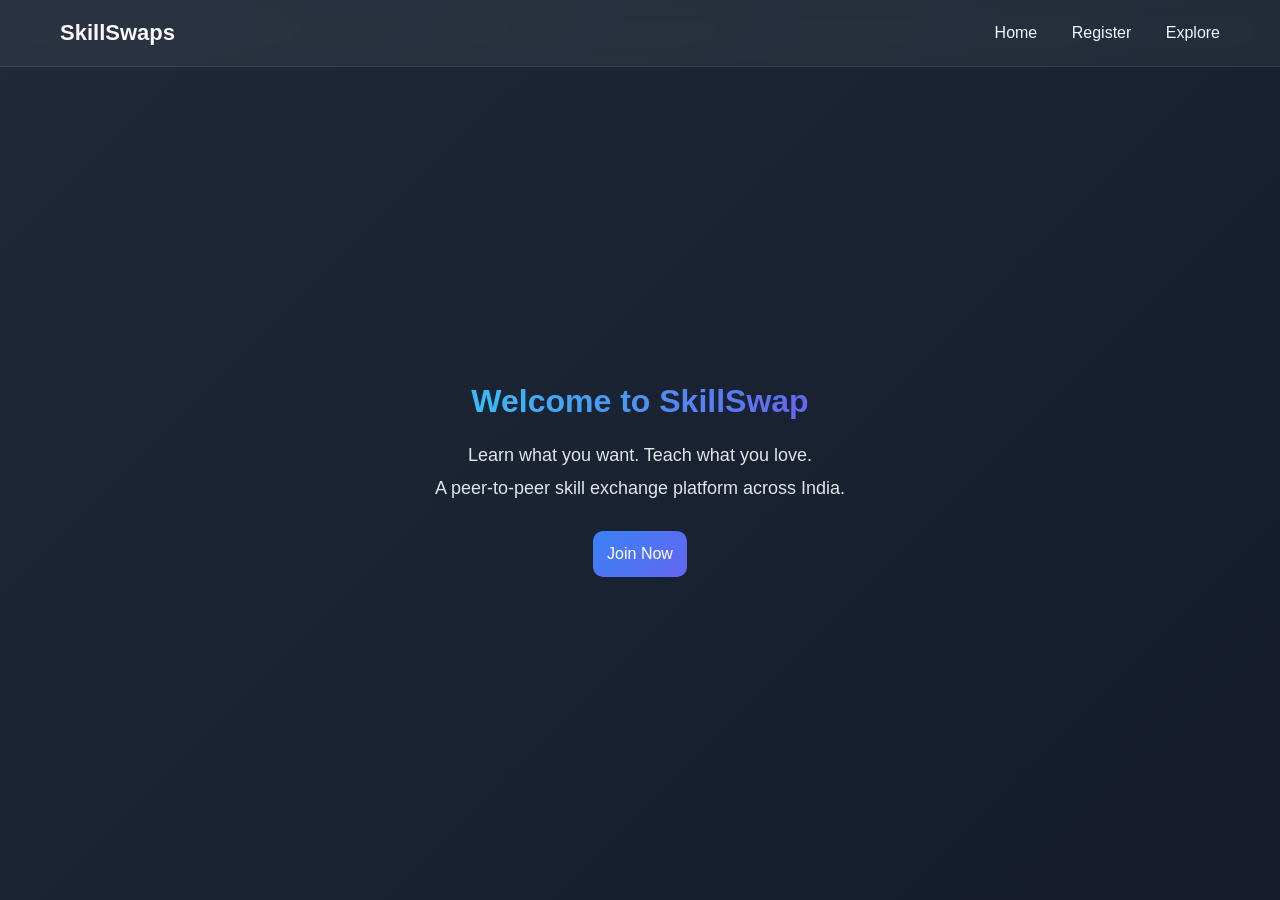
<file: index.html>
<!DOCTYPE html>
<html>
<head>
    <title>SkillSwap</title>
    <link rel="stylesheet" href="style.css">
</head>
<body>

    <nav>
        <h1>SkillSwaps</h1>
        <div>
            <a href="index.html">Home</a>
            <a href="register.html">Register</a>
            <a href="explore.html">Explore</a>
        </div>
    </nav>

    <div class="container">
        <h2>Welcome to SkillSwap</h2>
        <p>Learn what you want. Teach what you love.</p>
        <p>A peer-to-peer skill exchange platform across India.</p>
        <a href="register.html"><button>Join Now</button></a>
    </div>

</body>

</html>
</file>
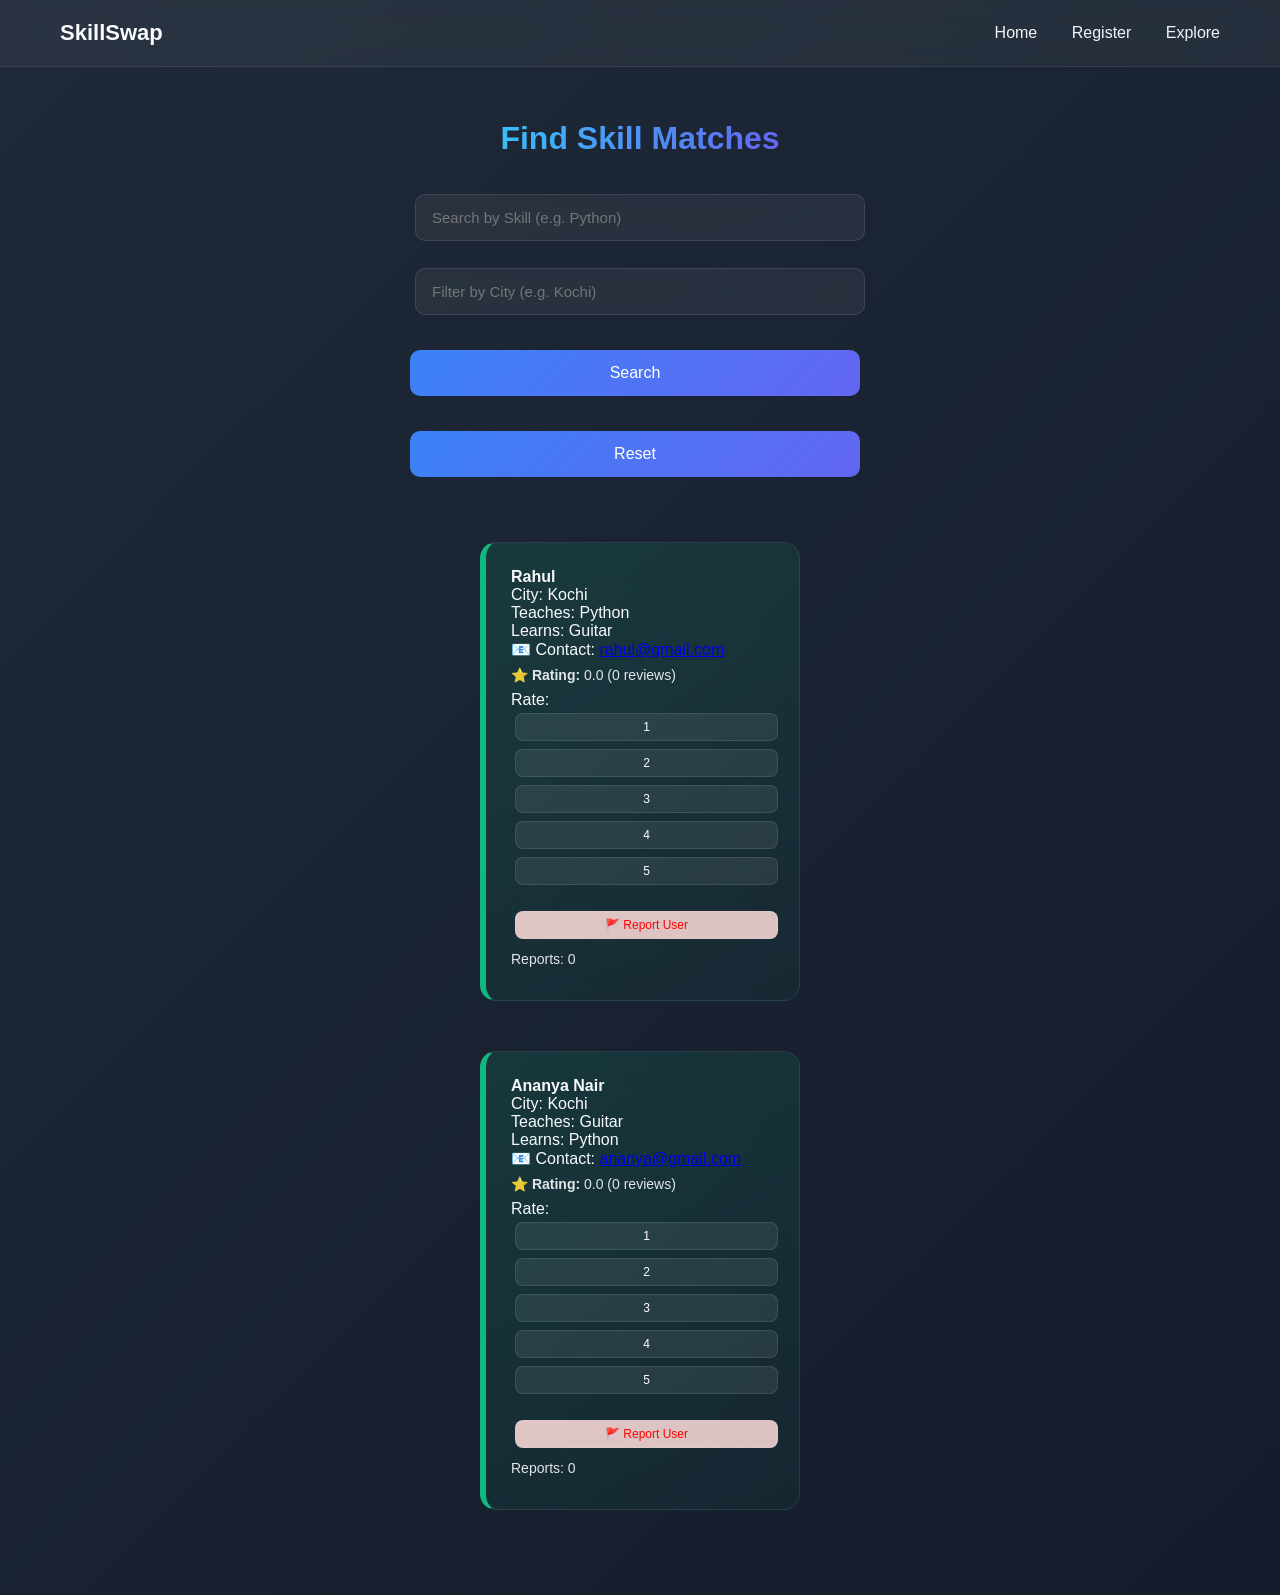
<file: explore.html>
<!DOCTYPE html>
<html>
<head>
    <title>Explore - SkillSwap</title>
    <link rel="stylesheet" href="style.css">
</head>
<body onload="displayUsers()">

    <nav>
        <h1>SkillSwap</h1>
        <div>
            <a href="index.html">Home</a>
            <a href="register.html">Register</a>
            <a href="explore.html">Explore</a>
        </div>
    </nav>

    <div class="container">
        <h2>Find Skill Matches</h2>

        <input type="text" id="searchSkill" placeholder="Search by Skill (e.g. Python)">
        <input type="text" id="searchCity" placeholder="Filter by City (e.g. Kochi)">
        <button onclick="applyFilters()">Search</button>
        <button onclick="displayUsers()">Reset</button>

        <div id="userList"></div>
    </div>

    <script src="script.js"></script>
</body>
</html>
</file>
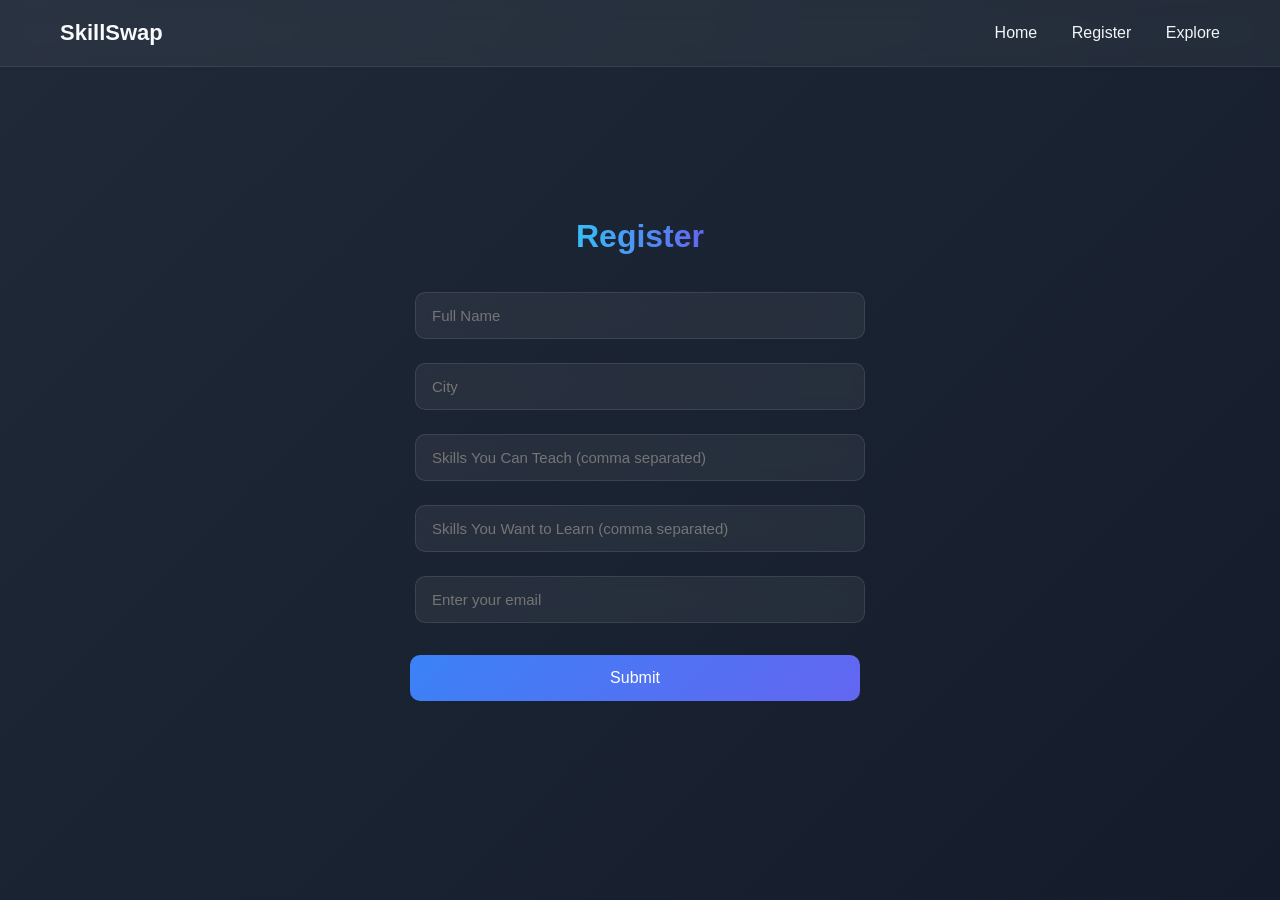
<file: register.html>
<!DOCTYPE html>
<html>
<head>
    <title>Register - SkillSwap</title>
    <link rel="stylesheet" href="style.css">
</head>
<body>

    <nav>
        <h1>SkillSwap</h1>
        <div>
            <a href="index.html">Home</a>
            <a href="register.html">Register</a>
            <a href="explore.html">Explore</a>
        </div>
    </nav>

    <div class="container">
        <h2>Register</h2>

        <input type="text" id="name" placeholder="Full Name">
        <input type="text" id="city" placeholder="City">
        <input type="text" id="teach" placeholder="Skills You Can Teach (comma separated)">
        <input type="text" id="learn" placeholder="Skills You Want to Learn (comma separated)">
        <input type="email" id="email" placeholder="Enter your email" required>
        <button onclick="addUser()">Submit</button>

        <p id="success"></p>
    </div>

    <script src="script.js"></script>
</body>
</html>
</file>
<file: style.css>
/* ================================================= */
/* ================= GLOBAL STYLES ================= */
/* ================================================= */

* {
    margin: 0;
    padding: 0;
    box-sizing: border-box;
}

body {
    font-family: 'Segoe UI', sans-serif;
    min-height: 100vh;
    background: linear-gradient(-45deg, #0f172a, #1e293b, #111827, #1f2937);
    background-size: 400% 400%;
    animation: gradientMove 12s ease infinite;
    color: #f8fafc;
}

/* ================================================= */
/* ================= NAVBAR ======================== */
/* ================================================= */

nav {
    width: 100%;
    padding: 20px 60px;
    display: flex;
    justify-content: space-between;
    align-items: center;
    background: rgba(255,255,255,0.05);
    backdrop-filter: blur(10px);
    border-bottom: 1px solid rgba(255,255,255,0.08);
    position: fixed;
    top: 0;
    z-index: 1000;
}

nav h1 {
    font-size: 22px;
    font-weight: 600;
}

nav a {
    color: #f1f5f9;
    text-decoration: none;
    margin-left: 30px;
    font-weight: 500;
    position: relative;
    transition: 0.3s ease;
}

nav a::after {
    content: "";
    position: absolute;
    width: 0%;
    height: 2px;
    background: #38bdf8;
    bottom: -6px;
    left: 0;
    transition: 0.3s ease;
}

nav a:hover::after {
    width: 100%;
}

/* ================================================= */
/* ================= CONTAINER ===================== */
/* ================================================= */

.container {
    padding: 140px 10% 60px 10%;
    animation: fadeIn 0.8s ease;
}

/* ================================================= */
/* ================= HEADINGS ====================== */
/* ================================================= */

.container h2 {
    font-size: 36px;
    margin-bottom: 25px;
    background: linear-gradient(90deg, #38bdf8, #6366f1);
    -webkit-background-clip: text;
    -webkit-text-fill-color: transparent;
}

/* ================================================= */
/* ================= BUTTONS ======================= */
/* ================================================= */

button {
    padding: 10px 22px;
    border-radius: 10px;
    border: none;
    background: linear-gradient(135deg, #3b82f6, #6366f1);
    color: white;
    cursor: pointer;
    transition: all 0.3s ease;
    font-size: 14px;
}

button:hover {
    transform: translateY(-3px);
    box-shadow: 0 10px 25px rgba(99,102,241,0.4);
}

button:active {
    transform: scale(0.96);
}

/* ================================================= */
/* ================= INPUTS ======================== */
/* ================================================= */

input {
    padding: 12px 15px;
    margin: 10px 8px 10px 0;
    border-radius: 10px;
    border: 1px solid rgba(255,255,255,0.1);
    background: rgba(255,255,255,0.06);
    color: white;
    font-size: 14px;
    transition: all 0.3s ease;
    backdrop-filter: blur(6px);
}

input:focus {
    outline: none;
    border-color: #6366f1;
    box-shadow: 0 0 15px rgba(99,102,241,0.5);
}

/* ================================================= */
/* ================= HOME PAGE ===================== */
/* ================================================= */

.container p {
    font-size: 18px;
    margin-bottom: 12px;
    opacity: 0.9;
    max-width: 600px;
}

/* ================================================= */
/* ================= REGISTER PAGE ================= */
/* ================================================= */

/* ===== REGISTER PAGE IMPROVEMENTS ===== */

/* Center the register form */
.container {
    min-height: 100vh;
    padding-top: 120px;
    display: flex;
    flex-direction: column;
    align-items: center;
    justify-content: center;
}

/* Glass Form Card Effect */
.container h2 {
    font-size: 32px;
    margin-bottom: 25px;
    background: linear-gradient(90deg, #38bdf8, #6366f1);
    -webkit-background-clip: text;
    -webkit-text-fill-color: transparent;
}

/* Wrap inputs visually using spacing */
.container input,
.container button {
    width: 100%;
    max-width: 450px;
}

/* Input Styling */
input {
    padding: 14px 16px;
    margin: 12px 0;
    border-radius: 10px;
    border: 1px solid rgba(255,255,255,0.1);
    background: rgba(255,255,255,0.06);
    color: white;
    font-size: 15px;
    transition: all 0.3s ease;
    backdrop-filter: blur(6px);
}

/* Input focus animation */
input:focus {
    outline: none;
    border-color: #6366f1;
    box-shadow: 0 0 15px rgba(99,102,241,0.5);
    transform: scale(1.02);
}

/* Submit Button Upgrade */
button {
    margin-top: 20px;
    padding: 14px;
    font-size: 16px;
    border-radius: 10px;
    border: none;
    background: linear-gradient(135deg, #3b82f6, #6366f1);
    color: white;
    cursor: pointer;
    transition: all 0.3s ease;
}

button:hover {
    transform: translateY(-3px);
    box-shadow: 0 12px 25px rgba(99,102,241,0.4);
}

/* Success Message Animation */
#success {
    margin-top: 15px;
    font-weight: 500;
    color: #10b981;
    animation: fadeIn 0.6s ease;
}

/* Smooth form fade-in */
.container {
    animation: slideUp 0.8s ease;
}

/* ================================================= */
/* ================= EXPLORE PAGE ================== */
/* ================================================= */

#userList {
    margin-top: 40px;
}

.user-card {
    background: rgba(255,255,255,0.06);
    padding: 25px;
    margin-bottom: 25px;
    border-radius: 14px;
    backdrop-filter: blur(12px);
    border: 1px solid rgba(255,255,255,0.08);
    transition: all 0.35s ease;
    animation: fadeInCard 0.6s ease;
}

.user-card:hover {
    transform: translateY(-6px);
    box-shadow: 0 20px 35px rgba(0,0,0,0.35);
}

.match {
    border-left: 6px solid #10b981;
    background: rgba(16,185,129,0.08);
}

.user-card button {
    margin: 4px;
    padding: 6px 10px;
    font-size: 13px;
}

.user-card button[style*="red"] {
    background: linear-gradient(135deg, #e0c5c5, #ddc2c2);
}

.user-card button[style*="red"]:hover {
    box-shadow: 0 8px 18px rgba(239,68,68,0.4);
}

.user-card p[style*="color:red"] {
    animation: pulseWarning 1.2s infinite;
}

/* ================================================= */
/* ================= ANIMATIONS ==================== */
/* ================================================= */

@keyframes fadeIn {
    from { opacity: 0; transform: translateY(25px); }
    to { opacity: 1; transform: translateY(0); }
}

@keyframes fadeInCard {
    from { opacity: 0; transform: translateY(30px); }
    to { opacity: 1; transform: translateY(0); }
}

@keyframes pulseWarning {
    0% { opacity: 1; }
    50% { opacity: 0.6; }
    100% { opacity: 1; }
}

@keyframes gradientMove {
    0% { background-position: 0% 50%; }
    50% { background-position: 100% 50%; }
    100% { background-position: 0% 50%; }
}

/* ================================================= */
/* ================= RESPONSIVE ==================== */
/* ================================================= */

@media (max-width: 768px) {

    nav {
        padding: 15px 25px;
        flex-direction: column;
        align-items: flex-start;
    }

    .container {
        padding: 120px 6% 40px 6%;
    }

    input {
        display: block;
        width: 100%;
        margin-bottom: 12px;
    }

    button {
        width: 100%;
        margin-bottom: 12px;
    }
}



/* Improve spacing only when userList exists */
#userList {
    margin-top: 50px;
    display: grid;
    grid-template-columns: repeat(auto-fit, minmax(320px, 1fr));
    gap: 25px;
}

/* Make search area look premium */
#searchSkill,
#searchCity {
    min-width: 250px;
}

/* Wrap search inputs nicely */
#searchSkill,
#searchCity,
.container > button {
    margin-bottom: 15px;
}

/* User Card Redesign (More Premium) */
.user-card {
    background: linear-gradient(145deg, rgba(255,255,255,0.08), rgba(255,255,255,0.03));
    border-radius: 16px;
    padding: 25px;
    transition: all 0.4s ease;
    border: 1px solid rgba(255,255,255,0.08);
    backdrop-filter: blur(18px);
    position: relative;
    overflow: hidden;
}

/* Soft glowing border on hover */
.user-card:hover {
    transform: translateY(-8px);
    box-shadow: 0 25px 45px rgba(0,0,0,0.4);
    border: 1px solid rgba(99,102,241,0.5);
}

/* Subtle animated shine effect */
.user-card::before {
    content: "";
    position: absolute;
    top: 0;
    left: -100%;
    width: 100%;
    height: 100%;
    background: linear-gradient(
        120deg,
        transparent,
        rgba(255,255,255,0.08),
        transparent
    );
    transition: 0.6s;
}

.user-card:hover::before {
    left: 100%;
}

/* Match Highlight — More Premium */
.match {
    border-left: 6px solid #10b981;
    background: linear-gradient(
        145deg,
        rgba(16,185,129,0.15),
        rgba(16,185,129,0.05)
    );
}

/* Improve Rating Section */
.user-card p {
    margin: 8px 0;
    font-size: 14px;
}

/* Rating Buttons — More Elegant */
.user-card button {
    font-size: 12px;
    padding: 6px 10px;
    border-radius: 8px;
    background: rgba(255,255,255,0.08);
    border: 1px solid rgba(255,255,255,0.1);
}

.user-card button:hover {
    background: linear-gradient(135deg, #6366f1, #3b82f6);
}

/* Report Button Styling */
.user-card button[style*="white"] {
    background: linear-gradient(135deg, #c2c4ed, #a797dd);
    border: none;
}

/* Warning Text Animation */
.user-card p[style*="color:white"] {
    font-weight: bold;
    animation: pulseWarning 1.4s infinite;
}

/* Search Buttons Better Spacing */
.container > button {
    margin-right: 10px;
}

/* Responsive Grid */
@media (max-width: 768px) {
    #userList {
        grid-template-columns: 1fr;
    }
}
</file>
